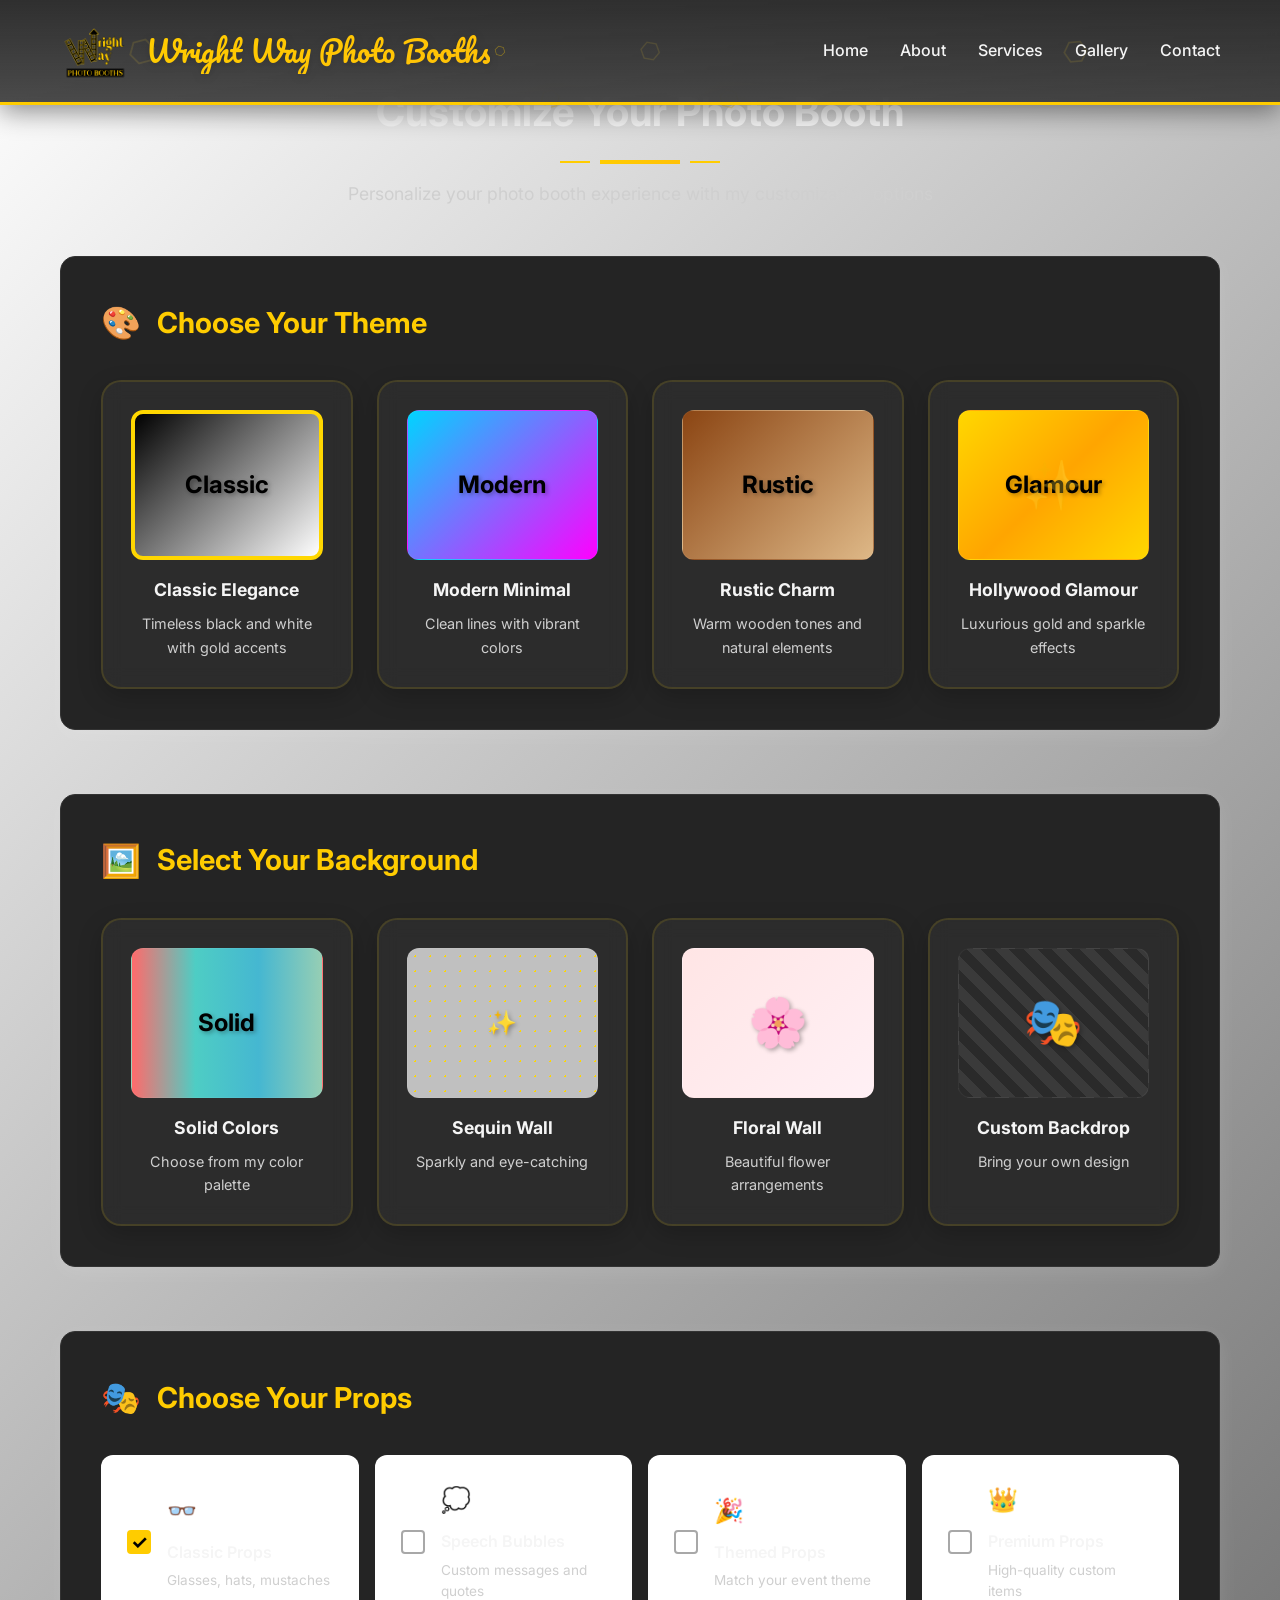
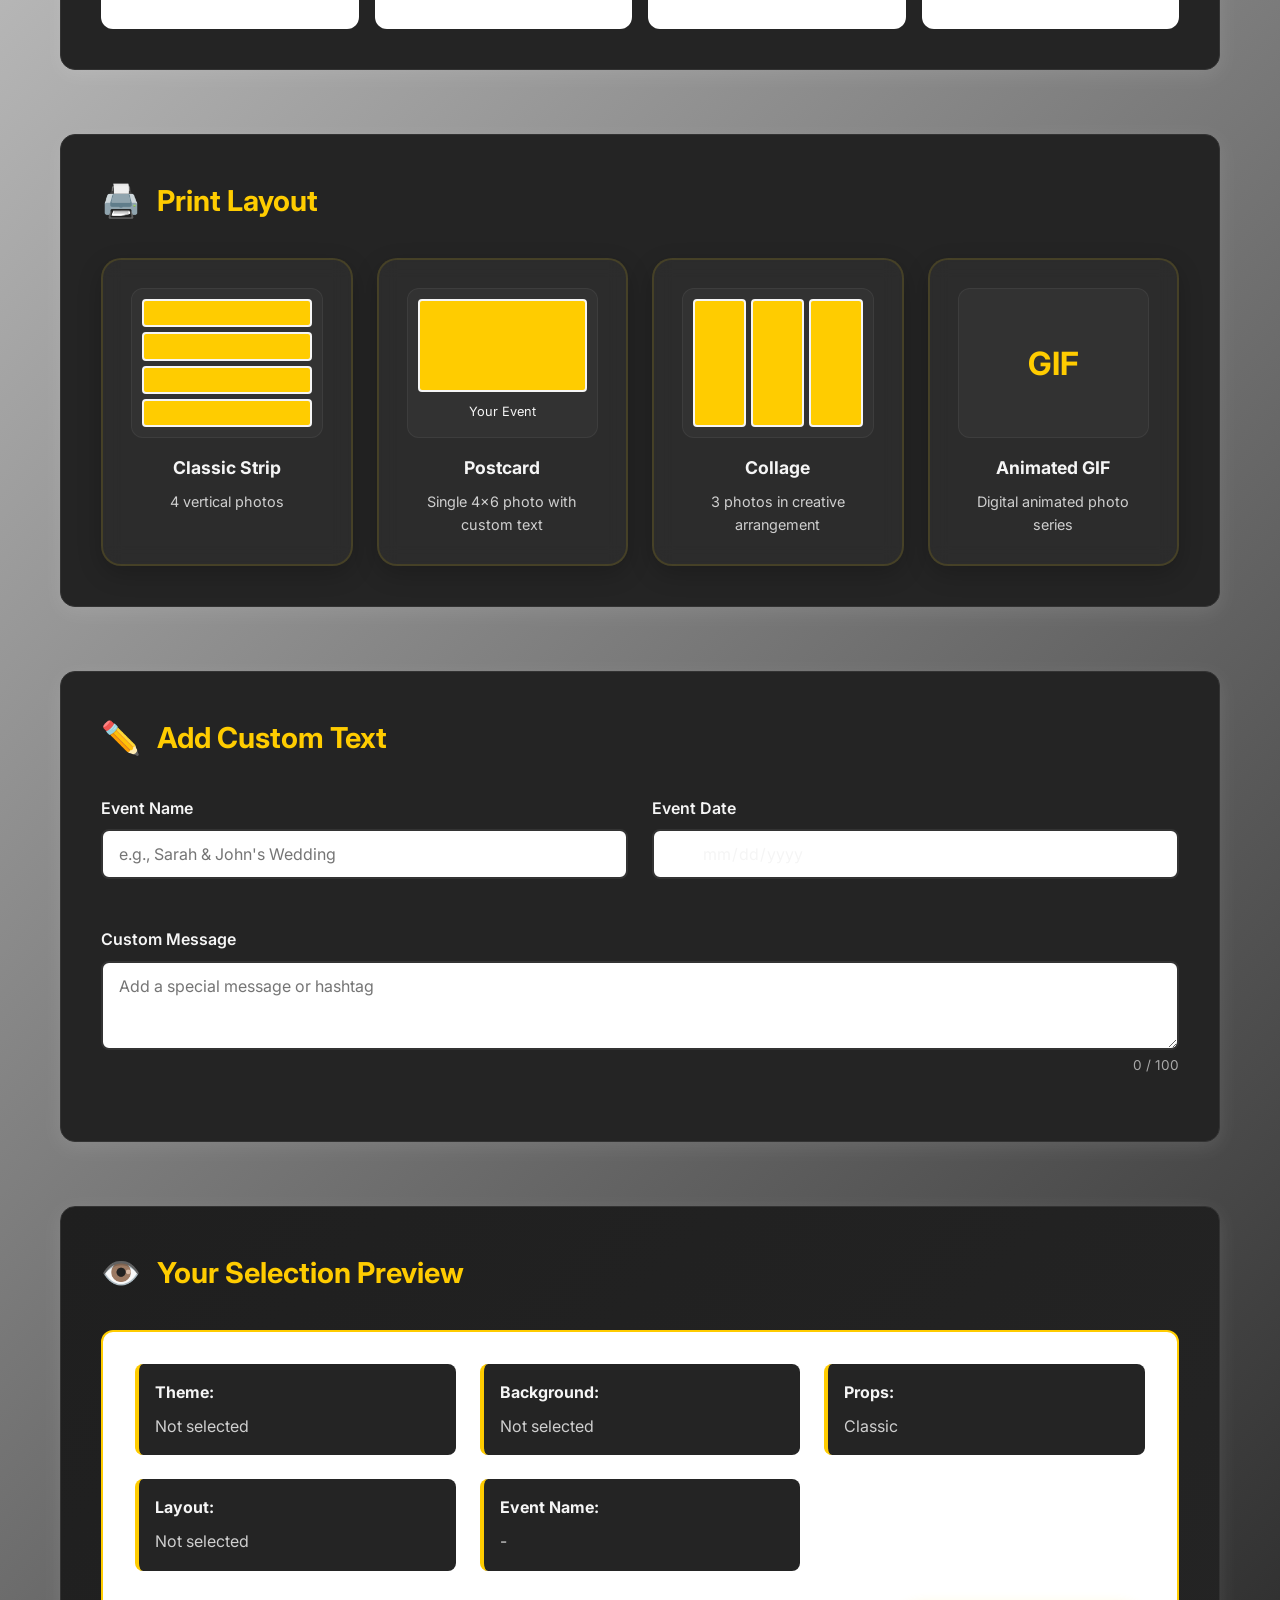
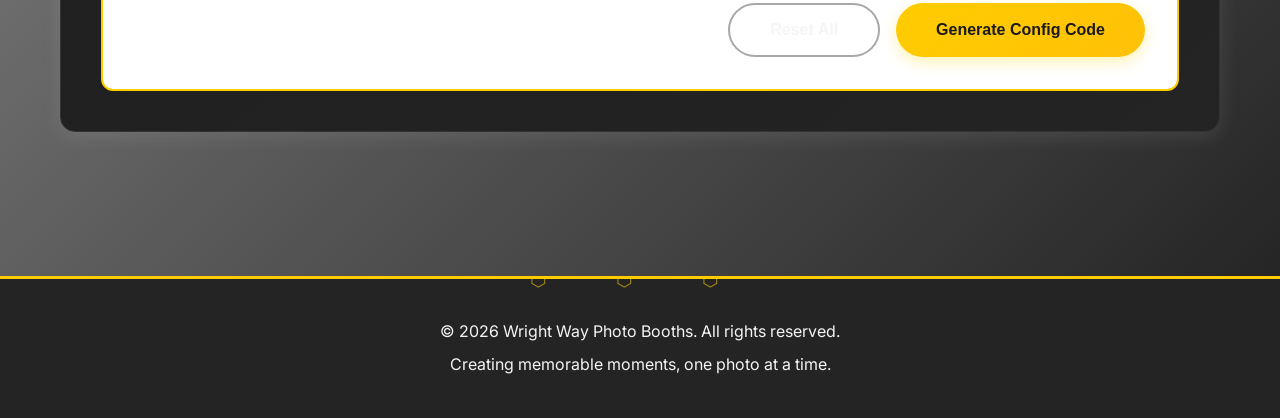
<file: customize.html>
<!DOCTYPE html>
<html lang="en">
        <!-- Developed by Decker Ayers / www.deckerayers.com -->
<head>
    <meta charset="UTF-8">
    <meta name="viewport" content="width=device-width, initial-scale=1.0">
    <meta name="description" content="Customize your Wright Way Photo Booth experience">
    <title>Customize Your Photo Booth | Wright Way Photo Booths</title>
    <link rel="icon" type="image/x-icon" href="favicon.ico">
    <link rel="icon" type="image/png" sizes="16x16" href="assets/images/favicon-16x16.png">
    <link rel="icon" type="image/png" sizes="32x32" href="assets/images/favicon-32x32.png">
    <link rel="apple-touch-icon" sizes="180x180" href="assets/images/apple-touch-icon.png">
    <link rel="stylesheet" href="styles.css">
    <link rel="preconnect" href="https://fonts.googleapis.com">
    <link rel="preconnect" href="https://fonts.gstatic.com" crossorigin>
    <link href="https://fonts.googleapis.com/css2?family=Inter:wght@300;400;500;600;700;800&family=Pacifico&display=swap" rel="stylesheet">
</head>
<body>
    <!-- Floating Props Background -->
    <div class="floating-props">
        <span class="prop prop-1">🎭</span>
        <span class="prop prop-2">🎩</span>
        <span class="prop prop-3">👓</span>
        <span class="prop prop-4">👔</span>
        <span class="prop prop-5">🥸</span>
        <span class="prop prop-6">🎭</span>
        <span class="prop prop-7">👒</span>
        <span class="prop prop-8">🕶️</span>
        <span class="prop prop-9">🐝</span>
        <span class="prop prop-10">🧢</span>
        <span class="honeycomb honeycomb-1">⬡</span>
        <span class="honeycomb honeycomb-2">⬡</span>
        <span class="honeycomb honeycomb-3">⬡</span>
        <span class="honeycomb honeycomb-4">⬡</span>
        <span class="honeycomb honeycomb-5">⬡</span>
    </div>

    <!-- Header -->
    <header class="header">
        <span class="header-honeycomb header-honeycomb-1">⬡</span>
        <span class="header-honeycomb header-honeycomb-2">⬡</span>
        <span class="header-honeycomb header-honeycomb-3">⬡</span>
        <nav class="nav">
            <div class="container">
                <div class="logo">
                    <img src="assets/images/wwpb.png" alt="Wright Way Photo Booths Logo" class="logo-image">
                    <h1><a href="index.html" style="color: inherit; text-decoration: none;">Wright Way Photo Booths</a></h1>
                </div>
                <ul class="nav-menu" id="navMenu">
                    <li><a href="index.html">Home</a></li>
                    <li><a href="index.html#about">About</a></li>
                    <li><a href="index.html#services">Services</a></li>
                    <li><a href="index.html#gallery">Gallery</a></li>
                    <li><a href="index.html#contact">Contact</a></li>
                </ul>
                <div class="hamburger" id="hamburger" aria-label="Toggle navigation menu" aria-expanded="false" aria-controls="navMenu">
                    <span></span>
                    <span></span>
                    <span></span>
                </div>
            </div>
        </nav>
    </header>

    <!-- Customize Section -->
    <section id="customize" class="customize">
        <div class="container">
            <div class="section-header">
                <h2>Customize Your Photo Booth</h2>
                <div class="underline"></div>
                <p class="section-subtitle">Personalize your photo booth experience with my customization options</p>
            </div>

            <div class="customize-container">
                <!-- Theme Selection -->
                <div class="customize-section">
                    <h3 class="customize-heading">
                        <span class="customize-icon">🎨</span>
                        Choose Your Theme
                    </h3>
                    <div class="options-grid">
                        <div class="option-card" data-option="theme" data-value="classic">
                            <div class="option-preview theme-classic">
                                <div class="preview-content">Classic</div>
                            </div>
                            <h4>Classic Elegance</h4>
                            <p>Timeless black and white with gold accents</p>
                        </div>
                        <div class="option-card" data-option="theme" data-value="modern">
                            <div class="option-preview theme-modern">
                                <div class="preview-content">Modern</div>
                            </div>
                            <h4>Modern Minimal</h4>
                            <p>Clean lines with vibrant colors</p>
                        </div>
                        <div class="option-card" data-option="theme" data-value="rustic">
                            <div class="option-preview theme-rustic">
                                <div class="preview-content">Rustic</div>
                            </div>
                            <h4>Rustic Charm</h4>
                            <p>Warm wooden tones and natural elements</p>
                        </div>
                        <div class="option-card" data-option="theme" data-value="glamour">
                            <div class="option-preview theme-glamour">
                                <div class="preview-content">Glamour</div>
                            </div>
                            <h4>Hollywood Glamour</h4>
                            <p>Luxurious gold and sparkle effects</p>
                        </div>
                    </div>
                </div>

                <!-- Background Selection -->
                <div class="customize-section">
                    <h3 class="customize-heading">
                        <span class="customize-icon">🖼️</span>
                        Select Your Background
                    </h3>
                    <div class="options-grid">
                        <div class="option-card" data-option="background" data-value="solid">
                            <div class="option-preview bg-solid">
                                <div class="preview-content">Solid</div>
                            </div>
                            <h4>Solid Colors</h4>
                            <p>Choose from my color palette</p>
                        </div>
                        <div class="option-card" data-option="background" data-value="sequin">
                            <div class="option-preview bg-sequin">
                                <div class="preview-content">✨</div>
                            </div>
                            <h4>Sequin Wall</h4>
                            <p>Sparkly and eye-catching</p>
                        </div>
                        <div class="option-card" data-option="background" data-value="floral">
                            <div class="option-preview bg-floral">
                                <div class="preview-content">🌸</div>
                            </div>
                            <h4>Floral Wall</h4>
                            <p>Beautiful flower arrangements</p>
                        </div>
                        <div class="option-card" data-option="background" data-value="custom">
                            <div class="option-preview bg-custom">
                                <div class="preview-content">🎭</div>
                            </div>
                            <h4>Custom Backdrop</h4>
                            <p>Bring your own design</p>
                        </div>
                    </div>
                </div>

                <!-- Props Selection -->
                <div class="customize-section">
                    <h3 class="customize-heading">
                        <span class="customize-icon">🎭</span>
                        Choose Your Props
                    </h3>
                    <div class="props-container">
                        <label class="prop-checkbox">
                            <input type="checkbox" value="classic" checked>
                            <span class="checkmark"></span>
                            <div class="prop-item">
                                <span class="prop-emoji">👓</span>
                                <span class="prop-name">Classic Props</span>
                                <small>Glasses, hats, mustaches</small>
                            </div>
                        </label>
                        <label class="prop-checkbox">
                            <input type="checkbox" value="signs">
                            <span class="checkmark"></span>
                            <div class="prop-item">
                                <span class="prop-emoji">💭</span>
                                <span class="prop-name">Speech Bubbles</span>
                                <small>Custom messages and quotes</small>
                            </div>
                        </label>
                        <label class="prop-checkbox">
                            <input type="checkbox" value="themed">
                            <span class="checkmark"></span>
                            <div class="prop-item">
                                <span class="prop-emoji">🎉</span>
                                <span class="prop-name">Themed Props</span>
                                <small>Match your event theme</small>
                            </div>
                        </label>
                        <label class="prop-checkbox">
                            <input type="checkbox" value="premium">
                            <span class="checkmark"></span>
                            <div class="prop-item">
                                <span class="prop-emoji">👑</span>
                                <span class="prop-name">Premium Props</span>
                                <small>High-quality custom items</small>
                            </div>
                        </label>
                    </div>
                </div>

                <!-- Print Layout Selection -->
                <div class="customize-section">
                    <h3 class="customize-heading">
                        <span class="customize-icon">🖨️</span>
                        Print Layout
                    </h3>
                    <div class="options-grid">
                        <div class="option-card" data-option="layout" data-value="strip">
                            <div class="option-preview layout-strip">
                                <div class="preview-layout">
                                    <div class="layout-box"></div>
                                    <div class="layout-box"></div>
                                    <div class="layout-box"></div>
                                    <div class="layout-box"></div>
                                </div>
                            </div>
                            <h4>Classic Strip</h4>
                            <p>4 vertical photos</p>
                        </div>
                        <div class="option-card" data-option="layout" data-value="postcard">
                            <div class="option-preview layout-postcard">
                                <div class="preview-layout postcard-layout">
                                    <div class="layout-box large"></div>
                                    <div class="layout-text">Your Event</div>
                                </div>
                            </div>
                            <h4>Postcard</h4>
                            <p>Single 4x6 photo with custom text</p>
                        </div>
                        <div class="option-card" data-option="layout" data-value="collage">
                            <div class="option-preview layout-collage">
                                <div class="preview-layout collage-layout">
                                    <div class="layout-box"></div>
                                    <div class="layout-box"></div>
                                    <div class="layout-box"></div>
                                </div>
                            </div>
                            <h4>Collage</h4>
                            <p>3 photos in creative arrangement</p>
                        </div>
                        <div class="option-card" data-option="layout" data-value="gif">
                            <div class="option-preview layout-gif">
                                <div class="preview-layout gif-layout">
                                    <div class="gif-icon">GIF</div>
                                </div>
                            </div>
                            <h4>Animated GIF</h4>
                            <p>Digital animated photo series</p>
                        </div>
                    </div>
                </div>

                <!-- Custom Text -->
                <div class="customize-section">
                    <h3 class="customize-heading">
                        <span class="customize-icon">✏️</span>
                        Add Custom Text
                    </h3>
                    <div class="custom-text-form">
                        <div class="form-row">
                            <div class="form-group">
                                <label for="event-name">Event Name</label>
                                <input type="text" id="event-name" placeholder="e.g., Sarah & John's Wedding" maxlength="50">
                            </div>
                            <div class="form-group">
                                <label for="event-date">Event Date</label>
                                <input type="date" id="event-date" placeholder="Select your event date">
                            </div>
                        </div>
                        <div class="form-group">
                            <label for="custom-message">Custom Message</label>
                            <textarea id="custom-message" placeholder="Add a special message or hashtag" rows="3" maxlength="100"></textarea>
                            <small class="char-count">0 / 100</small>
                        </div>
                    </div>
                </div>

                <!-- Preview Section -->
                <div class="customize-section preview-section">
                    <h3 class="customize-heading">
                        <span class="customize-icon">👁️</span>
                        Your Selection Preview
                    </h3>
                    <div class="preview-card">
                        <div class="preview-details">
                            <div class="preview-item">
                                <strong>Theme:</strong> <span id="selected-theme">Not selected</span>
                            </div>
                            <div class="preview-item">
                                <strong>Background:</strong> <span id="selected-background">Not selected</span>
                            </div>
                            <div class="preview-item">
                                <strong>Props:</strong> <span id="selected-props">Classic Props</span>
                            </div>
                            <div class="preview-item">
                                <strong>Layout:</strong> <span id="selected-layout">Not selected</span>
                            </div>
                            <div class="preview-item">
                                <strong>Event Name:</strong> <span id="preview-event-name">-</span>
                            </div>
                        </div>
                        <div class="preview-actions">
                            <button class="btn btn-secondary" id="reset-btn">Reset All</button>
                            <button class="btn btn-primary" id="generate-code-btn">Generate Config Code</button>
                        </div>
                        
                        <!-- Config Code Box (Hidden by default) -->
                        <div class="config-code-box" id="config-code-box" style="display: none;">
                            <div class="config-code-header">
                                <strong>Your Configuration Code:</strong>
                                <p>Copy this code and include it in your message when contacting us</p>
                            </div>
                            <div class="config-code-display">
                                <code id="config-code-text"></code>
                            </div>
                            <div class="config-code-actions">
                                <button class="btn btn-primary" id="copy-code-btn">
                                    <span id="copy-icon">📋</span> Copy Code
                                </button>
                                <a href="index.html#contact" class="btn btn-secondary">Go to Contact Form</a>
                            </div>
                        </div>
                    </div>
                </div>

            </div>
        </div>
    </section>

    <!-- Footer -->
    <footer class="footer">
        <div class="container">
            <p>&copy; 2026 Wright Way Photo Booths. All rights reserved.</p>
            <p>Creating memorable moments, one photo at a time.</p>
        </div>
    </footer>

    <script src="script.js"></script>
</body>
</html>
</file>
<file: styles.css>
/* ===================================
   Color Palette - Bee Theme (Dark Mode)
   =================================== */
:root {
    --primary-yellow: #FFCC00;
    --bright-yellow: #FFC107;
    --light-yellow: #FFF9C4;
    --black: #f5f5f5;
--soft-black: #cfcfcf;
--white: #ffffff;
--off-white: #242424;
--gray: #a8a8a8;
    --light-gray: #c2c2c2;
    --shadow: rgba(255, 255, 255, 0.1);

   --surface: rgba(255, 255, 255, 0.06);
--surface-strong: rgba(255, 255, 255, 0.10);
}

/* ===================================
   Reset & Base Styles
   =================================== */
* {
    margin: 0;
    padding: 0;
    box-sizing: border-box;
}

html {
    scroll-behavior: smooth;
    overflow-x: hidden;
    width: 100%;
}

body {
    font-family: 'Inter', sans-serif;
    line-height: 1.6;
    color: var(--soft-black);

    background: #242424; /* single base layer */

    overflow-x: hidden;
    width: 100%;
    position: relative;
}
body::before {
    content: "";
    position: fixed;
    inset: 0;
    background:
        radial-gradient(circle at 20% 10%, rgba(255, 215, 0, 0.06), transparent 45%),
        radial-gradient(circle at 80% 40%, rgba(255, 215, 0, 0.04), transparent 50%),
        radial-gradient(circle at 50% 90%, rgba(255, 255, 255, 0.03), transparent 55%);
    pointer-events: none;
    z-index: 0;
}
.container {
    max-width: 1200px;
    margin: 0 auto;
    padding: 0 20px;
    width: 100%;
}

/* ===================================
   Floating Props Background
   =================================== */
.floating-props {
    position: fixed;
    inset: 0;
    z-index: 0;
}

.prop {
    position: absolute;
    font-size: 6rem;
    opacity: 0.12;
    animation-timing-function: ease-in-out;
    animation-iteration-count: infinite;
    will-change: transform;
    transition: transform 0.3s ease-out;
}

.prop-1 {
    left: 10%;
    top: 80%;
    animation: float 15s infinite;
    animation-delay: 0s;
}

.prop-2 {
    left: 20%;
    top: 60%;
    animation: float 18s infinite;
    animation-delay: 2s;
}

.prop-3 {
    left: 30%;
    top: 40%;
    animation: float 12s infinite;
    animation-delay: 4s;
}

.prop-4 {
    left: 40%;
    top: 70%;
    animation: float 20s infinite;
    animation-delay: 1s;
}

.prop-5 {
    left: 50%;
    top: 50%;
    animation: float 16s infinite;
    animation-delay: 3s;
}

.prop-6 {
    left: 60%;
    top: 30%;
    animation: float 14s infinite;
    animation-delay: 5s;
}

.prop-7 {
    left: 70%;
    top: 90%;
    animation: float 19s infinite;
    animation-delay: 2.5s;
}

.prop-8 {
    left: 80%;
    top: 45%;
    animation: float 13s infinite;
    animation-delay: 4.5s;
}

.prop-9 {
    left: 15%;
    top: 25%;
    animation: float 17s infinite;
    animation-delay: 6s;
}

.prop-10 {
    left: 85%;
    top: 65%;
    animation: float 15s infinite;
    animation-delay: 1.5s;
}

/* Honeycomb Elements */
.honeycomb {
    position: absolute;
    font-size: 3rem;
    color: var(--primary-yellow);
    opacity: 0.15;
    pointer-events: none;
    z-index: 1;
    filter: drop-shadow(0 0 10px rgba(255, 215, 0, 0.3));
}

.honeycomb-1 {
    left: 15%;
    top: 15%;
    animation: floatSlow 20s infinite;
    animation-delay: 0s;
}

.honeycomb-2 {
    left: 75%;
    top: 30%;
    animation: floatSlow 25s infinite;
    animation-delay: 5s;
    font-size: 2.5rem;
}

.honeycomb-3 {
    left: 40%;
    top: 60%;
    animation: floatSlow 22s infinite;
    animation-delay: 3s;
    font-size: 3.5rem;
}

.honeycomb-4 {
    left: 90%;
    top: 80%;
    animation: floatSlow 18s infinite;
    animation-delay: 7s;
    font-size: 2rem;
}

.honeycomb-5 {
    left: 10%;
    top: 85%;
    animation: floatSlow 24s infinite;
    animation-delay: 2s;
    font-size: 2.8rem;
}

@keyframes floatSlow {
    0%, 100% {
        transform: translateY(0) translateX(0) rotate(0deg);
        opacity: 0.15;
    }
    25% {
        transform: translateY(-30px) translateX(15px) rotate(30deg);
        opacity: 0.2;
    }
    50% {
        transform: translateY(-50px) translateX(-15px) rotate(60deg);
        opacity: 0.12;
    }
    75% {
        transform: translateY(-30px) translateX(15px) rotate(30deg);
        opacity: 0.18;
    }
}

@keyframes float {
    0%, 100% {
        transform: translateY(0) translateX(0) rotate(0deg);
    }
    25% {
        transform: translateY(-40px) translateX(20px) rotate(90deg);
    }
    50% {
        transform: translateY(-60px) translateX(-20px) rotate(180deg);
    }
    75% {
        transform: translateY(-40px) translateX(20px) rotate(270deg);
    }
}

/* ===================================
   Header & Navigation
   =================================== */
.header {
    position: fixed;
    top: 0;
    left: 0;
    width: 100%;
    z-index: 9999;
    background: linear-gradient(
        180deg,
        rgba(43, 43, 43, 0.98),
        rgba(43, 43, 43, 0.85)
    );
    backdrop-filter: blur(12px);
    -webkit-backdrop-filter: blur(12px);

    box-shadow: 0 6px 25px rgba(0, 0, 0, 0.45);
    border-bottom: 3px solid var(--primary-yellow);
}

/* Header Honeycombs */
.header-honeycomb {
    mix-blend-mode: screen;
    position: absolute;
    color: var(--primary-yellow);
    opacity: 0.12;
    pointer-events: none;
    z-index: 1;
    font-size: 2rem;
}

.header-honeycomb-1 {
    left: 10%;
    top: 50%;
    transform: translateY(-50%) rotate(15deg);
    animation: headerFloat 6s infinite ease-in-out;
}

.header-honeycomb-2 {
    left: 50%;
    top: 50%;
    transform: translateY(-50%) rotate(-20deg);
    animation: headerFloat 7s infinite ease-in-out;
    animation-delay: 2s;
    font-size: 1.5rem;
}

.header-honeycomb-3 {
    right: 15%;
    top: 50%;
    transform: translateY(-50%) rotate(25deg);
    animation: headerFloat 8s infinite ease-in-out;
    animation-delay: 4s;
    font-size: 1.8rem;
}

.header-honeycomb-4 {
    left: 25%;
    top: 30%;
    transform: translateY(-50%) rotate(-10deg);
    animation: headerFloat 9s infinite ease-in-out;
    animation-delay: 1s;
    font-size: 1.3rem;
}

.header-honeycomb-5 {
    right: 35%;
    top: 70%;
    transform: translateY(-50%) rotate(35deg);
    animation: headerFloat 7.5s infinite ease-in-out;
    animation-delay: 3s;
    font-size: 1.6rem;
}

.header-honeycomb-6 {
    right: 5%;
    top: 25%;
    transform: translateY(-50%) rotate(-25deg);
    animation: headerFloat 8.5s infinite ease-in-out;
    animation-delay: 5s;
    font-size: 1.4rem;
}

@keyframes headerFloat {
    0%, 100% {
        transform: translateY(-50%) rotate(0deg) scale(1);
        opacity: 0.12;
    }
    25% {
        transform: translateY(-60%) rotate(15deg) scale(1.1);
        opacity: 0.18;
    }
    50% {
        transform: translateY(-50%) rotate(30deg) scale(1.15);
        opacity: 0.2;
    }
    75% {
        transform: translateY(-40%) rotate(15deg) scale(1.1);
        opacity: 0.18;
    }
}

.nav {
    padding: 1rem 0;
}

.nav .container {
    display: flex;
    justify-content: space-between;
    align-items: center;
    flex-wrap: nowrap;
    gap: 2rem;
}

.logo {
    display: flex;
    align-items: center;
    gap: 1rem;
    position: relative;
}

.logo::after {
    content: '⬡';
    position: absolute;
    color: var(--primary-yellow);
    font-size: 0.8rem;
    opacity: 0.4;
    right: -15px;
    top: 50%;
    transform: translateY(-50%) rotate(45deg);
    animation: pulse 3s infinite;
}

@keyframes pulse {
    0%, 100% {
        opacity: 0.4;
        transform: translateY(-50%) rotate(45deg) scale(1);
    }
    50% {
        opacity: 0.7;
        transform: translateY(-50%) rotate(45deg) scale(1.2);
    }
}

.logo-placeholder {
    width: 50px;
    height: 50px;
    background: linear-gradient(135deg, rgba(255, 215, 0, 0.1) 0%, var(--white) 100%);
    border-radius: 10px;
    display: flex;
    align-items: center;
    justify-content: center;
    font-size: 1.8rem;
    opacity: 0.5;
    border: 3px solid var(--primary-yellow);
    box-shadow: 0 2px 5px var(--shadow);
}

.logo-image {
    width: 70px;
    height: 70px;
    object-fit: contain;
    border-radius: 10px;
}

.logo h1 {
    font-size: 1.8rem;
    font-family: 'Pacifico', cursive;
    color: var(--black);
    background: linear-gradient(135deg, var(--primary-yellow) 0%, var(--bright-yellow) 100%);
    -webkit-background-clip: text;
    -webkit-text-fill-color: transparent;
    background-clip: text;
    filter: drop-shadow(0 2px 4px rgba(0, 0, 0, 0.2));
    font-weight: 400;
}

.nav-menu {
    display: flex;
    list-style: none;
    gap: 2rem;
    margin-left: auto;
    align-items: center;
}

.nav-menu a {
    text-decoration: none;
    color: var(--black);
    font-weight: 500;
    transition: color 0.3s ease;
    position: relative;
}

.nav-menu a:hover {
    color: var(--bright-yellow);
}

.nav-menu a::after {
    content: '';
    position: absolute;
    width: 0;
    height: 2px;
    bottom: -5px;
    left: 0;
    background-color: var(--primary-yellow);
    transition: width 0.3s ease;
}

.nav-menu a:hover::after {
    width: 100%;
}

.nav-menu a.active {
    color: var(--bright-yellow);
}

.hamburger {
    display: none;
    flex-direction: column;
    cursor: pointer;
    gap: 4px;
}

.hamburger span {
    width: 25px;
    height: 3px;
    background-color: var(--black);
    transition: all 0.3s ease;
}

/* ===================================
   Hero Section
   =================================== */
.hero {
    background: transparent;
    height: 100vh;
    display: flex;
    align-items: center;
    justify-content: center;
    position: relative;
    overflow: hidden;
    margin-top: 70px;
    z-index: 1;
}
.hero-content {
    text-align: center;
    color: var(--white);
    z-index: 2;
    padding: 2rem;
}

.hero-title {
    font-size: 4rem;
    margin-bottom: 1rem;
    animation: fadeInUp 1s ease;
}

.hero-subtitle {
    font-size: 1.5rem;
    margin-bottom: 2rem;
    font-weight: 300;
    animation: fadeInUp 1s ease 0.2s backwards;
}

@keyframes fadeInUp {
    from {
        opacity: 0;
        transform: translateY(30px);
    }
    to {
        opacity: 1;
        transform: translateY(0);
    }
}

/* ===================================
   Buttons
   =================================== */
.btn {
    display: inline-block;
    padding: 1rem 2.5rem;
    text-decoration: none;
    border-radius: 50px;
    font-weight: 600;
    transition: all 0.3s ease;
    border: none;
    cursor: pointer;
    font-size: 1rem;
}

.btn-primary {
    background: linear-gradient(135deg, var(--primary-yellow) 0%, var(--bright-yellow) 100%);
    color: #1a1a1a;
    box-shadow: 0 5px 15px rgba(255, 215, 0, 0.3);
    animation: fadeInUp 1s ease 0.4s backwards;
}

.btn-primary:hover {
    transform: translateY(-3px);
    box-shadow: 0 8px 20px rgba(255, 215, 0, 0.4);
}

/* ===================================
   Section Styles
   =================================== */
section {
    padding: 5rem 0;
    position: relative;
    z-index: 1;
    overflow-x: hidden;
    width: 100%;
    background: transparent;
}

.scroll-reveal {
    opacity: 0;
    transform: translateY(50px);
    transition: opacity 0.8s ease, transform 0.8s ease;
}

.scroll-reveal.revealed {
    opacity: 1;
    transform: translateY(0);
}

.scroll-fade-left {
    opacity: 0;
    transform: translateX(-50px);
    transition: opacity 0.8s ease, transform 0.8s ease;
}

.scroll-fade-left.revealed {
    opacity: 1;
    transform: translateX(0);
}

.scroll-fade-right {
    opacity: 0;
    transform: translateX(50px);
    transition: opacity 0.8s ease, transform 0.8s ease;
}

.scroll-fade-right.revealed {
    opacity: 1;
    transform: translateX(0);
}

.scroll-scale {
    opacity: 0;
    transform: scale(0.8);
    transition: opacity 0.8s ease, transform 0.8s ease;
}

.scroll-scale.revealed {
    opacity: 1;
    transform: scale(1);
}

.section-header {
    text-align: center;
    margin-bottom: 3rem;
    position: relative;
}

.section-header::before,
.section-header::after {
    content: '⬡';
    position: absolute;
    color: var(--primary-yellow);
    font-size: 1.5rem;
    opacity: 0.3;
    top: 0;
}

.section-header::before {
    left: 50%;
    transform: translateX(-100px) rotate(15deg);
}

.section-header::after {
    right: 50%;
    transform: translateX(100px) rotate(-15deg);
}

.section-header h2 {
    font-size: 2.5rem;
    color: var(--black);
    margin-bottom: 1rem;
    position: relative;
}

.underline {
    width: 80px;
    height: 4px;
    background: linear-gradient(90deg, var(--primary-yellow) 0%, var(--bright-yellow) 100%);
    margin: 0 auto;
    position: relative;
}

.underline::before,
.underline::after {
    content: '';
    position: absolute;
    width: 30px;
    height: 2px;
    background: var(--primary-yellow);
    top: 50%;
    transform: translateY(-50%);
}

.underline::before {
    right: 100%;
    margin-right: 10px;
}

.underline::after {
    left: 100%;
    margin-left: 10px;
}

/* ===================================
   About Section
   =================================== */
.about {
    position: relative;
    overflow: hidden;
    background: linear-gradient(
        180deg,
        transparent 0%,
        rgba(255, 215, 0, 0.03) 50%,
        transparent 100%
    );
}

.about::before {
    content: '⬡';
    position: absolute;
    right: 12%;
    top: 25%;
    font-size: 3.5rem;
    color: var(--primary-yellow);
    opacity: 0.08;
    transform: rotate(-30deg);
}

.about::after {
    content: '⬡⬡';
    position: absolute;
    left: 8%;
    bottom: 30%;
    font-size: 2rem;
    color: var(--primary-yellow);
    opacity: 0.08;
    transform: rotate(20deg);
    letter-spacing: 1rem;
}

.about-content {
    display: grid;
    grid-template-columns: minmax(220px, 280px) 1fr;
    gap: 2rem;
    align-items: start;
    margin-bottom: 2rem;
}

.about-headshot {
    text-align: center;
}

.about-headshot img {
  width: 100%;
    max-width: 240px;
    aspect-ratio: 1 / 1;
    height: auto;
    border-radius: 10px;
    border: 5px solid var(--primary-yellow);
    object-fit: cover;
    box-shadow: 0 5px 20px var(--shadow);
    margin: 0 auto;
    display: block;
}

.headshot-placeholder {
    width: 100%;
    max-width: 240px;
    aspect-ratio: 1 / 1;
    height: auto;
    min-height: 240px;
    border-radius: 10px;
    background: linear-gradient(135deg, rgba(255, 215, 0, 0.1) 0%, var(--white) 100%);
    border: 5px solid var(--primary-yellow);
    display: flex;
    flex-direction: column;
    align-items: center;
    justify-content: center;
    gap: 0.5rem;
    box-shadow: 0 5px 20px var(--shadow);
    margin: 0 auto;
}

.headshot-placeholder span {
    font-size: 5rem;
    opacity: 0.5;
}

.headshot-placeholder p {
    font-size: 1.2rem;
    color: var(--gray);
    font-weight: 600;
    opacity: 0.5;
}

.headshot-image {
    width: 100%;
    height: 100%;
    object-fit: cover;
    border-radius: 50%;
}

.headshot-caption {
    margin-top: 1rem;
    font-size: 1.2rem;
    font-weight: 600;
    color: var(--black);
}

.about-text p {
    font-size: 1.05rem;
    color: var(--gray);
    margin-bottom: 1rem;
    line-height: 1.6;
}

.about-features-section {
    margin-top: 2rem;
}

.about-features {
     display: grid;
    grid-template-columns: repeat(auto-fit, minmax(220px, 1fr));
    gap: 1.5rem;
    margin-top: 1.5rem;
}
@media (max-width: 900px) {
    .about-features {
        grid-template-columns: 1fr;
    }
}
.feature {
    background: var(--surface);
    backdrop-filter: blur(10px);
    -webkit-backdrop-filter: blur(10px);

    padding: 2rem;
    border-radius: 12px;
    text-align: center;

    border: 1px solid rgba(255, 215, 0, 0.2);
    box-shadow: 0 5px 20px rgba(0, 0, 0, 0.15);

    transition: transform 0.3s ease, box-shadow 0.3s ease;
}

.feature:hover {
    transform: translateY(-8px);
    box-shadow: 0 10px 30px rgba(255, 215, 0, 0.12);
    border-color: rgba(255, 215, 0, 0.4);
}

.feature-icon {
    font-size: 3rem;
    margin-bottom: 1rem;
}

.feature h3 {
    font-size: 1.3rem;
    margin-bottom: 0.5rem;
    color: var(--black);
}

.feature p {
    color: var(--gray);
}

/* ===================================
   The Experience Section
   =================================== */
.theexperience {
    background-color: transparent;
    position: relative;
}
.experience-details {
    margin-top: 40px;
    text-align: center;
    display: flex;
    flex-direction: column;
    align-items: center;
    justify-content: center;
    line-height: 1.9;
}

.experience-details p {
    font-size: 1.25rem;
    font-weight: 600;
    margin-bottom: 20px;
}

.experience-details ul {
    list-style: none;
    padding: 0;
    margin: 0 auto;
    max-width: 750px;

    display: flex;
    flex-direction: column;
    align-items: center;
}

.experience-details li {
    margin-bottom: 14px;
    font-size: 1.1rem;
    text-align: center;
    width: 100%;
}
.theexperience::before {
    content: '⬡';
    position: absolute;
    left: 5%;
    top: 10%;
    font-size: 4rem;
    color: var(--primary-yellow);
    opacity: 0.08;
    transform: rotate(15deg);
}

.theexperience::after {
    content: '⬡';
    position: absolute;
    right: 8%;
    bottom: 15%;
    font-size: 3.5rem;
    color: var(--primary-yellow);
    opacity: 0.08;
    transform: rotate(-20deg);
}

.experience-price {
    font-size: 1.25rem;
    font-weight: 700;
    margin-bottom: 25px;
    color: var(--primary-yellow);
    display: inline-block;
    padding: 6px 14px;
    border: 2px solid var(--primary-yellow);
    border-radius: 999px;
}
.addons-spacing {
    height: 35px;
}

.addons-title {
    text-align: center;
    color: var(--primary-yellow);
    font-size: 2rem;
    margin-bottom: 20px;
    letter-spacing: 2px;
}

.addons-list {
    list-style: none;
    padding: 0;
    margin: 0 auto;
    display: flex;
    flex-direction: column;
    align-items: center;
}

.addons-list li {
    margin-bottom: 14px;
    font-size: 1.1rem;
    color: var(--black);
    text-align: center;
}

.addons-list span {
    color: var(--primary-yellow);
    font-weight: 600;
}
.experience-addons {
    text-align: center;
}

/* ===================================
   Experience Setup Image
   =================================== */

.experience-preview-title {
    text-align: center;
    font-size: 2rem;
    margin-top: 3rem;
    margin-bottom: 1.5rem;
    color: var(--primary-yellow);
    font-weight: 700;
}
.experience-image {
    width: 100%;
    display: flex;
    justify-content: center;
    margin: 2rem auto 4rem;
    padding: 0 1.5rem;
}

.experience-image img {
    width: 100%;
    max-width: 700px;
max-height: 400px;
    object-fit: cover;

    border-radius: 24px;

    border: 1px solid rgba(255, 204, 0, 0.15);

    box-shadow:
        0 10px 30px rgba(0, 0, 0, 0.35),
        0 0 25px rgba(255, 204, 0, 0.05);

    transition: transform 0.4s ease;
}

.experience-image img:hover {
    transform: scale(1.01);
}
/* ===================================
   Book Section
   =================================== */
.book {
    background-color: transparent;
    padding: 5rem 0;
    position: relative;
}

.book::before {
    content: '⬡⬡⬡';
    position: absolute;
    left: 2%;
    top: 50%;
    font-size: 2rem;
    color: var(--primary-yellow);
    opacity: 0.1;
    transform: translateY(-50%);
    letter-spacing: 1rem;
}

.book::after {
    content: '⬡⬡⬡';
    position: absolute;
    right: 2%;
    top: 50%;
    font-size: 2rem;
    color: var(--primary-yellow);
    opacity: 0.1;
    transform: translateY(-50%);
    letter-spacing: 1rem;
}

.book .section-header h2 {
    color: #ffffff;
}

/* ===================================
   My Booking Section
   =================================== */
.my-booking {
    background-color: transparent;
    padding: 5rem 0;
}

.booking-notice {
    max-width: 800px;
    margin: 0 auto 2rem auto;
    padding: 1.5rem;
    background-color: rgba(255, 215, 0, 0.1);
    border-left: 4px solid var(--primary-yellow);
    border-radius: 5px;
}

.booking-notice p {
    margin: 0;
    color: var(--gray);
    line-height: 1.6;
}

.booking-widget {
    max-width: 800px;
    margin: 0 auto;
    background-color: #ffffff;
    padding: 2rem;
    border-radius: 10px;
}

/* ===================================
   Testimonials Section
   =================================== */

.testimonials {
    background: transparent;
    padding: 5rem 0;
    position: relative;
}

.testimonial-slider {
    max-width: 900px;
    margin: 0 auto;
    padding: 2rem;
    position: relative;
}

.testimonial-container {
    position: relative;
    height: 450px;
}

.testimonial-item {
    opacity: 0;
    visibility: hidden;
    position: absolute;
    top: 0;
    left: 0;
    right: 0;
    transition: opacity 0.6s ease, visibility 0.6s ease;
}

.testimonial-item.active {
    opacity: 1;
    visibility: visible;
    position: relative;
}

.testimonial-content {
    background: var(--surface);

    backdrop-filter: blur(10px);
    -webkit-backdrop-filter: blur(10px);

    padding: 3rem;
    border-radius: 15px;

    border-left: 5px solid var(--primary-yellow);

    border: 1px solid rgba(255, 204, 0, 0.15);

    box-shadow:
        0 10px 30px rgba(0, 0, 0, 0.35),
        0 0 25px rgba(255, 204, 0, 0.05);

    width: 100%;
    max-height: 450px;
    overflow-y: auto;
}

.testimonial-text {
    font-size: 1.1rem;
    line-height: 1.8;
    color: var(--gray);
    margin-bottom: 1.5rem;
    font-style: italic;
}

.testimonial-author {
    font-size: 1.1rem;
    font-weight: 600;
    color: var(--black);
    margin-bottom: 0.25rem;
}

.testimonial-source {
    font-size: 0.9rem;
    color: var(--gray);
}

.testimonial-dots {
    display: flex;
    justify-content: center;
    gap: 10px;
    margin-top: 2rem;
}

.testimonial-dot {
    width: 12px;
    height: 12px;
    border-radius: 50%;
    background-color: var(--light-gray);
    cursor: pointer;
    transition: all 0.3s ease;
}

.testimonial-dot.active {
    background-color: var(--primary-yellow);
    transform: scale(1.2);
}

.testimonial-dot:hover {
    background-color: rgba(255, 215, 0, 0.5);
}

.testimonial-arrow {
    position: absolute;
    top: 50%;
    transform: translateY(-50%);
    background: none;
    border: none;
    color: var(--primary-yellow);
    font-size: 4rem;
    cursor: pointer;
    transition: all 0.3s ease;
    z-index: 10;
    display: none;
    align-items: center;
    justify-content: center;
    line-height: 1;
    padding: 0;
}

.testimonial-arrow:hover {
    color: var(--white);
}
.testimonial-arrow-left {
    left: -60px;
}

.testimonial-arrow-right {
    right: -60px;
}

/* ===================================
   Gallery Section (FIXED - STABLE VERSION)
   =================================== */
.gallery {
    background-color: transparent;
    padding: 6rem 0;
    position: relative;
    overflow: hidden;
}

.gallery .container {
    max-width: 100%;
    padding: 0 40px;
}

/* Carousel Wrapper */
.gallery-carousel-container {
    position: relative;
    max-width: 100%;
    margin: 0 auto;
    padding: 0 60px;
}

/* Viewport */
.gallery-carousel {
    overflow: hidden;
    width: 100%;
}

/* Track */
.gallery-track {
    display: flex;
    transition: transform 0.6s cubic-bezier(0.25, 0.46, 0.45, 0.94);
    will-change: transform;
}

/* Items (FIXED: no calc, no drift) */
.gallery-item {
    flex: 0 0 33.333%;
    box-sizing: border-box;
    position: relative;
    padding: 0 0.5rem;
}

/* Frame */
.photo-frame {
    background-color: var(--white);
    padding: 12px;
    border: 3px solid var(--primary-yellow);
    border-radius: 12px;
    overflow: hidden;
    position: relative;
}

/* IMAGE (stable + consistent) */
.photo-frame img {
    width: 100%;
    height: auto;
    aspect-ratio: 4 / 3;
    object-fit: contain;
    object-position: center;
    display: block;
    border-radius: 6px;
    transition: transform 0.4s ease;
    background: #fff;
}

/* Hover effect */
.gallery-item:hover .photo-frame img {
    transform: scale(1.05);
}

.gallery-item:hover {
    transform: translateY(-6px);
}

/* NAV BUTTONS */
.carousel-nav {
    position: absolute;
    top: 50%;
    transform: translateY(-50%);
    background: linear-gradient(135deg, var(--primary-yellow), var(--bright-yellow));
    color: #111;
    border: none;
    width: 48px;
    height: 48px;
    border-radius: 50%;
    font-size: 1.8rem;
    cursor: pointer;
    z-index: 10;
    display: flex;
    align-items: center;
    justify-content: center;
    box-shadow: 0 4px 15px rgba(255, 215, 0, 0.35);
    transition: all 0.3s ease;
}

.carousel-nav:hover {
    transform: translateY(-50%) scale(1.1);
}

.carousel-prev {
    left: 10px;
}

.carousel-next {
    right: 10px;
}

/* Pagination */
.gallery-pagination {
    display: flex;
    justify-content: center;
    gap: 8px;
    margin-top: 2.5rem;
}

.pagination-dot {
    width: 10px;
    height: 10px;
    border-radius: 50%;
    background: var(--light-gray);
    cursor: pointer;
    transition: all 0.3s ease;
}

.pagination-dot.active {
    background: var(--primary-yellow);
    transform: scale(1.2);
}

/* Counter */
.gallery-counter {
    text-align: center;
    margin-top: 1rem;
    color: var(--gray);
}

.gallery-counter .current-page {
    color: var(--primary-yellow);
    font-weight: 700;
}

/* ================================
   LIGHTBOX FIXES
================================ */
.lightbox-modal {
    display: none;
    position: fixed;
    inset: 0;
    background: rgba(0,0,0,0.95);
    z-index: 10000;
    align-items: center;
    justify-content: center;
}

.lightbox-modal.active {
    display: flex;
}

.lightbox-content img {
    max-width: 90vw;
    max-height: 90vh;
    border-radius: 10px;
}

/* ================================
   MOBILE FIXES
================================ */
@media (max-width: 768px) {

    .gallery-carousel-container {
        padding: 0 40px;
    }

    .gallery-item {
        flex: 0 0 100%;
        padding: 0;
    }

    .photo-frame img {
        height: 240px;
    }

    .carousel-nav {
        width: 38px;
        height: 38px;
        font-size: 1.4rem;
    }

    .carousel-prev {
        left: 5px;
    }

    .carousel-next {
        right: 5px;
    }
}

@media (max-width: 480px) {

    .gallery-carousel-container {
        padding: 0 25px;
    }

    .photo-frame img {
        height: 200px;
    }

    .carousel-nav {
        width: 32px;
        height: 32px;
        font-size: 1.1rem;
    }
   /* Fix mobile menu text visibility */
@media (max-width: 768px) {

    nav a,
    .menu a,
    .mobile-menu a {
        color: #000000 !important;
    }}

}
/* ===================================
   Contact Section
   =================================== */
.contact {
    background-color: transparent;
    position: relative;
}

.contact::before {
    content: '⬡⬡';
    position: absolute;
    left: 3%;
    top: 15%;
    font-size: 2.5rem;
    color: var(--primary-yellow);
    opacity: 0.08;
    transform: rotate(30deg);
    letter-spacing: 2rem;
}

.contact::after {
    content: '⬡⬡';
    position: absolute;
    right: 5%;
    bottom: 20%;
    font-size: 2rem;
    color: var(--primary-yellow);
    opacity: 0.08;
    transform: rotate(-25deg);
    letter-spacing: 1.5rem;
}

.contact-content {
    display: grid;
    grid-template-columns: repeat(auto-fit, minmax(300px, 1fr));
    gap: 3rem;
}

.contact-info h3,
.contact-form h3 {
    font-size: 1.8rem;
    margin-bottom: 1.5rem;
    color: var(--black);
}

.contact-info p {
    color: var(--gray);
    margin-bottom: 2rem;
    line-height: 1.7;
}

.contact-item {
    display: flex;
    align-items: center;
    gap: 1rem;
    margin-bottom: 1.5rem;
}

.contact-icon {
    font-size: 2rem;
    color: var(--primary-yellow);
}

.contact-item p {
    margin: 0;
}

.social-links {
    margin-top: 2rem;
}

.social-link {
    display: inline-block;
    padding: 0.8rem 2rem;
    background: linear-gradient(135deg, var(--primary-yellow) 0%, var(--bright-yellow) 100%);
    color: #1a1a1a;
    text-decoration: none;
    border-radius: 50px;
    font-weight: 600;
    transition: all 0.3s ease;
}

.social-link:hover {
    transform: translateY(-3px);
    box-shadow: 0 5px 15px rgba(255, 215, 0, 0.3);
}

/* Form Styles */
.form-group {
    margin-bottom: 1.5rem;
}

.form-group label {
    display: block;
    margin-bottom: 0.5rem;
    font-weight: 600;
    color: var(--black);
}

.form-group input,
.form-group textarea {
    width: 100%;
    padding: 1rem;
    border: 2px solid var(--light-gray);
    border-radius: 8px;
    font-family: 'Inter', sans-serif;
    font-size: 1rem;
    transition: border-color 0.3s ease;
}

.form-group input:focus,
.form-group textarea:focus {
    outline: none;
    border-color: var(--primary-yellow);
}

.form-group textarea {
    resize: vertical;
}

.form-help {
    display: block;
    margin-top: 0.3rem;
    color: var(--gray);
    font-size: 0.85rem;
    font-style: italic;
}

.form-notice {
    border-left: 4px solid var(--primary-yellow);
    padding: 1rem;
    margin: 1.5rem 0;
    border-radius: 4px;
    background-color: transparent;
}

.form-notice p {
    margin: 0;
    color: #ffffff !important;
    font-size: 0.95rem;
    line-height: 1.5;
    display: block;
    visibility: visible;
}

.form-notice strong {
    color: var(--primary-yellow);
    font-weight: 600;
}

/* ===================================
   Footer
   =================================== */
.footer {
    background-color: transparent;
    color: var(--black);
    text-align: center;
    padding: 2rem 0;
    border-top: 3px solid var(--primary-yellow);
    position: relative;
}

.footer::before {
    content: '⬡ ⬡ ⬡';
    position: absolute;
    left: 50%;
    top: -15px;
    transform: translateX(-50%);
    font-size: 1.2rem;
    color: var(--primary-yellow);
    opacity: 0.6;
    letter-spacing: 2rem;
}

.footer p {
    margin: 0.5rem 0;
}

/* ===================================
   Responsive Design
   =================================== */
@media (max-width: 768px) {
    .logo h1 {
        font-size: 1.3rem;
    }
       .logo {
    flex-shrink: 0;
    }

    .logo-placeholder {
        width: 40px;
        height: 40px;
        font-size: 1.5rem;
    }

    .logo-image {
        width: 55px;
        height: 55px;
    }

    .hamburger {
        display: flex;
    }

    .nav-menu {
        position: fixed;
        left: -100%;
        top: 70px;
        flex-direction: column;
        background-color: var(--white);
        width: 100%;
        text-align: center;
        transition: 0.3s;
        box-shadow: 0 10px 27px var(--shadow);
        padding: 2rem 0;
    }

    .nav-menu.active {
        left: 0;
    }

    .hero-title {
        font-size: 2.5rem;
    }

    .hero-subtitle {
        font-size: 1.2rem;
    }

    .section-header h2 {
        font-size: 2rem;
    }

    .about-content {
        grid-template-columns: 1fr;
        gap: 2rem;
    }

    .headshot-placeholder {
        width: 200px;
        height: 200px;
    }

    .headshot-placeholder span {
        font-size: 4rem;
    }

    .about-features {
        grid-template-columns: 1fr;
    }

    .theexperience-grid {
        grid-template-columns: 1fr;
    }

    /* Gallery Carousel Responsive */

    .carousel-prev {
        left: 5px;
    }

    .carousel-next {
        right: 5px;
    }

    .carousel-nav {
        width: 40px;
        height: 40px;
        font-size: 1.5rem;
    }

    .lightbox-nav {
        width: 45px;
        height: 45px;
        font-size: 2rem;
    }

    .lightbox-prev {
        left: 10px;
    }

    .lightbox-next {
        right: 10px;
    }

    .lightbox-close {
        top: 10px;
        right: 10px;
        width: 40px;
        height: 40px;
        font-size: 1.2rem;
    }

    .contact-content {
        grid-template-columns: 1fr;
    }
}

@media (max-width: 480px) {
    body {
        overflow-x: hidden;
    }

    .container {
        padding: 0 15px;
    }

    .hero-title {
        font-size: 2rem;
    }

    .hero-subtitle {
        font-size: 1rem;
    }

    .btn {
        padding: 0.8rem 2rem;
        font-size: 0.9rem;
    }

    section {
        padding: 3rem 0;
    }
}
/* ===================================
   Customize Section Styles
   =================================== */
.customize {
    padding: 5rem 0;
    background: linear-gradient(135deg, var(--white) 0%, #252525 100%);
}

.section-subtitle {
    text-align: center;
    color: var(--soft-black);
    margin-top: 1rem;
    font-size: 1.1rem;
}

.customize-container {
    margin-top: 3rem;
}

.customize-section {
    margin-bottom: 4rem;
    background: var(--off-white);
    padding: 2.5rem;
    border-radius: 15px;
    box-shadow: 0 5px 20px var(--shadow);
    border: 1px solid #333;
}

.customize-heading {
    font-size: 1.8rem;
    color: var(--primary-yellow);
    margin-bottom: 2rem;
    display: flex;
    align-items: center;
    gap: 1rem;
}

.customize-icon {
    font-size: 2rem;
}

/* Options Grid */
.options-grid {
    display: grid;
    grid-template-columns: repeat(auto-fit, minmax(200px, 1fr));
    gap: 1.5rem;
    margin-top: 1.5rem;
}

.option-card {
    background: rgba(255, 255, 255, 0.04);
    border: 2px solid rgba(255, 215, 0, 0.12);
    border-radius: 20px;
    padding: 1.75rem;
    cursor: pointer;
    transition: all 0.35s ease;
    text-align: center;
    backdrop-filter: blur(10px);
    -webkit-backdrop-filter: blur(10px);
    box-shadow: 0 8px 24px rgba(0, 0, 0, 0.2);
    position: relative;
    overflow: hidden;
}

.option-card:hover {
    transform: translateY(-5px);
    border-color: var(--primary-yellow);
    box-shadow: 0 8px 25px rgba(255, 215, 0, 0.2);
}

.option-card.selected {
    border-color: var(--primary-yellow);
   background: linear-gradient(
    135deg,
    rgba(255, 215, 0, 0.12) 0%,
    rgba(255, 255, 255, 0.04) 100%
);
    box-shadow: 0 0 20px rgba(255, 215, 0, 0.3);
}

.option-preview {
    height: 150px;
    border-radius: 12px;
    display: flex;
    align-items: center;
    justify-content: center;
    margin-bottom: 1rem;
    overflow: hidden;
    position: relative;
    background: rgba(255,255,255,0.03);
    border: 1px solid rgba(255,255,255,0.05);
}

.preview-content {
    font-size: 1.5rem;
    font-weight: bold;
    color: #000;
    text-shadow: 2px 2px 4px rgba(0,0,0,0.3);
}

/* Theme Previews */
.theme-classic {
    background: linear-gradient(135deg, #000 0%, #fff 100%);
    border: 4px solid #FFD700;
}

.theme-modern {
    background: linear-gradient(135deg, #00D4FF 0%, #FF00FF 100%);
}

.theme-rustic {
    background: linear-gradient(135deg, #8B4513 0%, #DEB887 100%);
}

.theme-glamour {
    background: linear-gradient(135deg, #FFD700 0%, #FFA500 50%, #FFD700 100%);
    position: relative;
}

.theme-glamour::after {
    content: '✨';
    position: absolute;
    font-size: 3rem;
    opacity: 0.3;
}

/* Background Previews */
.bg-solid {
    background: linear-gradient(to right, #FF6B6B, #4ECDC4, #45B7D1, #96CEB4);
}

.bg-sequin {
    background: radial-gradient(circle, #FFD700 1px, transparent 1px);
    background-size: 15px 15px;
    background-color: #C0C0C0;
}

.bg-floral {
    background: linear-gradient(135deg, #FFE5E5 0%, #FFF0F5 100%);
}

.bg-floral .preview-content {
    font-size: 3rem;
}

.bg-custom {
    background: repeating-linear-gradient(
        45deg,
        #2a2a2a,
        #2a2a2a 10px,
        #3a3a3a 10px,
        #3a3a3a 20px
    );
}

.bg-custom .preview-content {
    font-size: 3rem;
}

/* Layout Previews */
.preview-layout {
    width: 100%;
    height: 100%;
    display: flex;
    gap: 5px;
    padding: 10px;
}

.layout-strip .preview-layout {
    flex-direction: column;
}

.layout-box {
    background: var(--primary-yellow);
    border: 2px solid var(--black);
    flex: 1;
    border-radius: 4px;
}

.layout-box.large {
    flex: 3;
}

.postcard-layout {
    flex-direction: column;
}

.layout-text {
    color: var(--black);
    font-size: 0.8rem;
    padding: 5px;
    text-align: center;
}

.collage-layout {
    flex-wrap: wrap;
}

.gif-layout {
    align-items: center;
    justify-content: center;
}

.gif-icon {
    font-size: 2rem;
    font-weight: bold;
    color: var(--primary-yellow);
    animation: pulsepop 1.5s infinite;
}

@keyframes pulsepop {
    0%, 100% { opacity: 1; transform: scale(1); }
    50% { opacity: 0.7; transform: scale(1.1); }
}

.option-card h4 {
    color: var(--black);
    margin-bottom: 0.5rem;
    font-size: 1.1rem;
}

.option-card p {
    color: var(--soft-black);
    font-size: 0.9rem;
}

/* Props Selection */
.props-container {
    display: grid;
    grid-template-columns: repeat(auto-fit, minmax(250px, 1fr));
    gap: 1rem;
    margin-top: 1.5rem;
}

.prop-checkbox {
    display: flex;
    align-items: center;
    background: var(--white);
    padding: 1.5rem;
    border-radius: 12px;
    border: 2px solid transparent;
    cursor: pointer;
    transition: all 0.3s ease;
    position: relative;
}

.prop-checkbox:hover {
    border-color: var(--primary-yellow);
    transform: translateX(5px);
}

.prop-checkbox input[type="checkbox"] {
    position: absolute;
    opacity: 0;
}

.checkmark {
    width: 24px;
    height: 24px;
    border: 2px solid var(--gray);
    border-radius: 4px;
    margin-right: 1rem;
    position: relative;
    flex-shrink: 0;
    transition: all 0.3s ease;
}

.prop-checkbox input[type="checkbox"]:checked ~ .checkmark {
    background-color: var(--primary-yellow);
    border-color: var(--primary-yellow);
}

.prop-checkbox input[type="checkbox"]:checked ~ .checkmark::after {
    content: '✓';
    position: absolute;
    top: 50%;
    left: 50%;
    transform: translate(-50%, -50%);
    color: #000;
    font-weight: bold;
    font-size: 1.2rem;
}

.prop-item {
    display: flex;
    flex-direction: column;
    gap: 0.3rem;
}

.prop-emoji {
    font-size: 1.5rem;
    margin-bottom: 0.3rem;
}

.prop-name {
    font-weight: 600;
    color: var(--black);
    font-size: 1rem;
}

.prop-item small {
    color: var(--soft-black);
    font-size: 0.85rem;
}

/* Custom Text Form */
.custom-text-form {
    margin-top: 1.5rem;
}

.form-row {
    display: grid;
    grid-template-columns: repeat(auto-fit, minmax(250px, 1fr));
    gap: 1.5rem;
    margin-bottom: 1.5rem;
}

.form-group {
    display: flex;
    flex-direction: column;
    position: relative;
}

.form-group label {
    color: var(--black);
    font-weight: 600;
    margin-bottom: 0.5rem;
    font-size: 1rem;
}

.form-group input,
.form-group textarea {
    background: var(--white);
    border: 2px solid #333;
    border-radius: 8px;
    padding: 0.8rem 1rem;
    color: var(--black);
    font-size: 1rem;
    font-family: 'Inter', sans-serif;
    transition: all 0.3s ease;
}

.form-group input:focus,
.form-group textarea:focus {
    outline: none;
    border-color: var(--primary-yellow);
    box-shadow: 0 0 0 3px rgba(255, 215, 0, 0.1);
}

/* Date Input Styling */
.form-group input[type="date"] {
    position: relative;
    cursor: pointer;
    padding-left: 3rem;
    min-height: 50px;
}

.form-group input[type="date"]::-webkit-calendar-picker-indicator {
    cursor: pointer;
    font-size: 1.2rem;
    padding: 0.5rem;
    opacity: 1;
    transition: all 0.3s ease;
    filter: invert(1);
    position: absolute;
    left: 0.5rem;
}

.form-group input[type="date"]::-webkit-calendar-picker-indicator:hover {
    opacity: 1;
    background-color: rgba(255, 215, 0, 0.1);
    border-radius: 4px;
    filter: invert(1) brightness(1.2);
}

.form-group input[type="date"]::-webkit-datetime-edit-fields-wrapper {
    padding: 0;
}

.form-group input[type="date"]::-webkit-datetime-edit-text,
.form-group input[type="date"]::-webkit-datetime-edit-month-field,
.form-group input[type="date"]::-webkit-datetime-edit-day-field,
.form-group input[type="date"]::-webkit-datetime-edit-year-field {
    color: var(--black);
}

.char-count {
    text-align: right;
    color: var(--gray);
    font-size: 0.85rem;
    margin-top: 0.3rem;
}

/* Preview Section */
.preview-section {
    background: linear-gradient(135deg, #1f1f1f 0%, var(--off-white) 100%);
}

.preview-card {
    background: var(--white);
    border-radius: 12px;
    padding: 2rem;
    border: 2px solid var(--primary-yellow);
}

.preview-details {
    display: grid;
    grid-template-columns: repeat(auto-fit, minmax(250px, 1fr));
    gap: 1.5rem;
    margin-bottom: 2rem;
}

.preview-item {
    padding: 1rem;
    background: var(--off-white);
    border-radius: 8px;
    border-left: 4px solid var(--primary-yellow);
}

.preview-item strong {
    color: var(--black);
    display: block;
    margin-bottom: 0.5rem;
}

.preview-item span {
    color: var(--soft-black);
    font-size: 1rem;
}

.preview-actions {
    display: flex;
    gap: 1rem;
    justify-content: flex-end;
    flex-wrap: wrap;
}

/* Config Code Box */
.config-code-box {
    margin-top: 2rem;
    padding-top: 2rem;
    border-top: 2px solid var(--primary-yellow);
    animation: slideIn 0.5s ease-out;
}

@keyframes slideIn {
    from {
        opacity: 0;
        transform: translateY(-10px);
    }
    to {
        opacity: 1;
        transform: translateY(0);
    }
}

.config-code-header {
    margin-bottom: 1rem;
}

.config-code-header strong {
    color: var(--primary-yellow);
    font-size: 1.2rem;
    display: block;
    margin-bottom: 0.5rem;
}

.config-code-header p {
    color: var(--soft-black);
    font-size: 0.95rem;
    margin: 0;
}

.config-code-box .config-code-display {
    background: var(--off-white);
    border: 2px solid var(--primary-yellow);
    border-radius: 8px;
    padding: 1.5rem;
    margin-bottom: 1rem;
    word-break: break-all;
}

.config-code-box .config-code-display code {
    color: var(--primary-yellow);
    font-size: 1.1rem;
    font-weight: 600;
    font-family: 'Courier New', monospace;
    display: block;
    text-align: center;
}

.config-code-actions {
    display: flex;
    gap: 1rem;
    justify-content: center;
    flex-wrap: wrap;
}

.config-code-actions .btn {
    flex: 1;
    min-width: 200px;
}

#copy-code-btn {
    display: flex;
    align-items: center;
    justify-content: center;
    gap: 0.5rem;
    transition: all 0.3s ease;
}

#copy-code-btn:hover {
    transform: translateY(-2px);
}

/* Old Config Code Section - Keep for backwards compatibility */
.config-code-section {
    background: linear-gradient(135deg, #1a4d1a 0%, #0f3a0f 100%) !important;
    border: 3px solid var(--primary-yellow) !important;
    animation: slideIn 0.5s ease-out;
}

.config-code-container {
    background: var(--white);
    border-radius: 12px;
    padding: 1.5rem;
    margin-bottom: 1.5rem;
}

.config-actions {
    display: flex;
    justify-content: center;
    gap: 1rem;
    flex-wrap: wrap;
}

/* Button Styles */
.btn-secondary {
    background: transparent;
    color: var(--black);
    border: 2px solid var(--gray);
}

.btn-secondary:hover {
    background: var(--light-gray);
    border-color: var(--black);
}

/* Responsive Styles for Customize Section */
@media (max-width: 768px) {
    .customize-section {
        padding: 1.5rem;
    }

    .customize-heading {
        font-size: 1.4rem;
    }

    .options-grid {
        grid-template-columns: repeat(auto-fit, minmax(150px, 1fr));
        gap: 1rem;
    }

    .option-card {
        padding: 1rem;
       background: var(--surface);
    backdrop-filter: blur(8px);
    }

    .option-preview {
        height: 120px;
    }

    .props-container {
        grid-template-columns: 1fr;
    }

    .form-row {
        grid-template-columns: 1fr;
        gap: 1rem;
    }

    .preview-details {
        grid-template-columns: 1fr;
        gap: 1rem;
    }

    .preview-actions {
        flex-direction: column;
    }

    .btn {
        width: 100%;
    }
}

/* Gallery Responsive Styles */
@media (max-width: 768px) {
    .gallery {
        padding: 4rem 0;
    }

    .gallery .container {
        padding: 0 20px;
    }

    .gallery-carousel-container {
        padding: 0 50px;
    }
    .gallery-item {
        flex: 0 0 100%;
    }

    .carousel-nav {
        width: 40px;
        height: 40px;
        font-size: 1.5rem;
    }

    .carousel-prev {
        left: -45px;
    }

    .carousel-next {
        right: -45px;
    }

    .gallery-pagination {
        margin-top: 2rem;
    }
}

@media (max-width: 480px) {
    .gallery .container {
        padding: 0 5px;
    }

    .gallery-carousel-container {
        padding: 0 30px;
    }

    .carousel-nav {
        width: 30px;
        height: 30px;
        font-size: 1rem;
    }

    .carousel-prev {
        left: -25px;
    }

    .carousel-next {
        right: -25px;
    }

    .gallery-pagination {
        gap: 6px;
        padding: 0 10px;
    }

    .pagination-dot {
        width: 8px;
        height: 8px;
    }
}

/* ===================================
   Widget Styling Overrides
   =================================== */
.booking-widget iframe,
.theexperience-pricing iframe,
.contact-form iframe {
    filter: hue-rotate(200deg) saturate(1.3) brightness(1.05);
    background: transparent;
}

.my-booking iframe {
    background: transparent;
}

/* Wrapper styling to blend widgets with site */
.booking-widget,
.theexperience-pricing,
.contact-form > div:has(iframe),
.my-booking > .booking-widget {
    border-radius: 12px;
    padding: 20px;
    box-shadow: 0 4px 20px rgba(0, 0, 0, 0.3);
}
</file>
